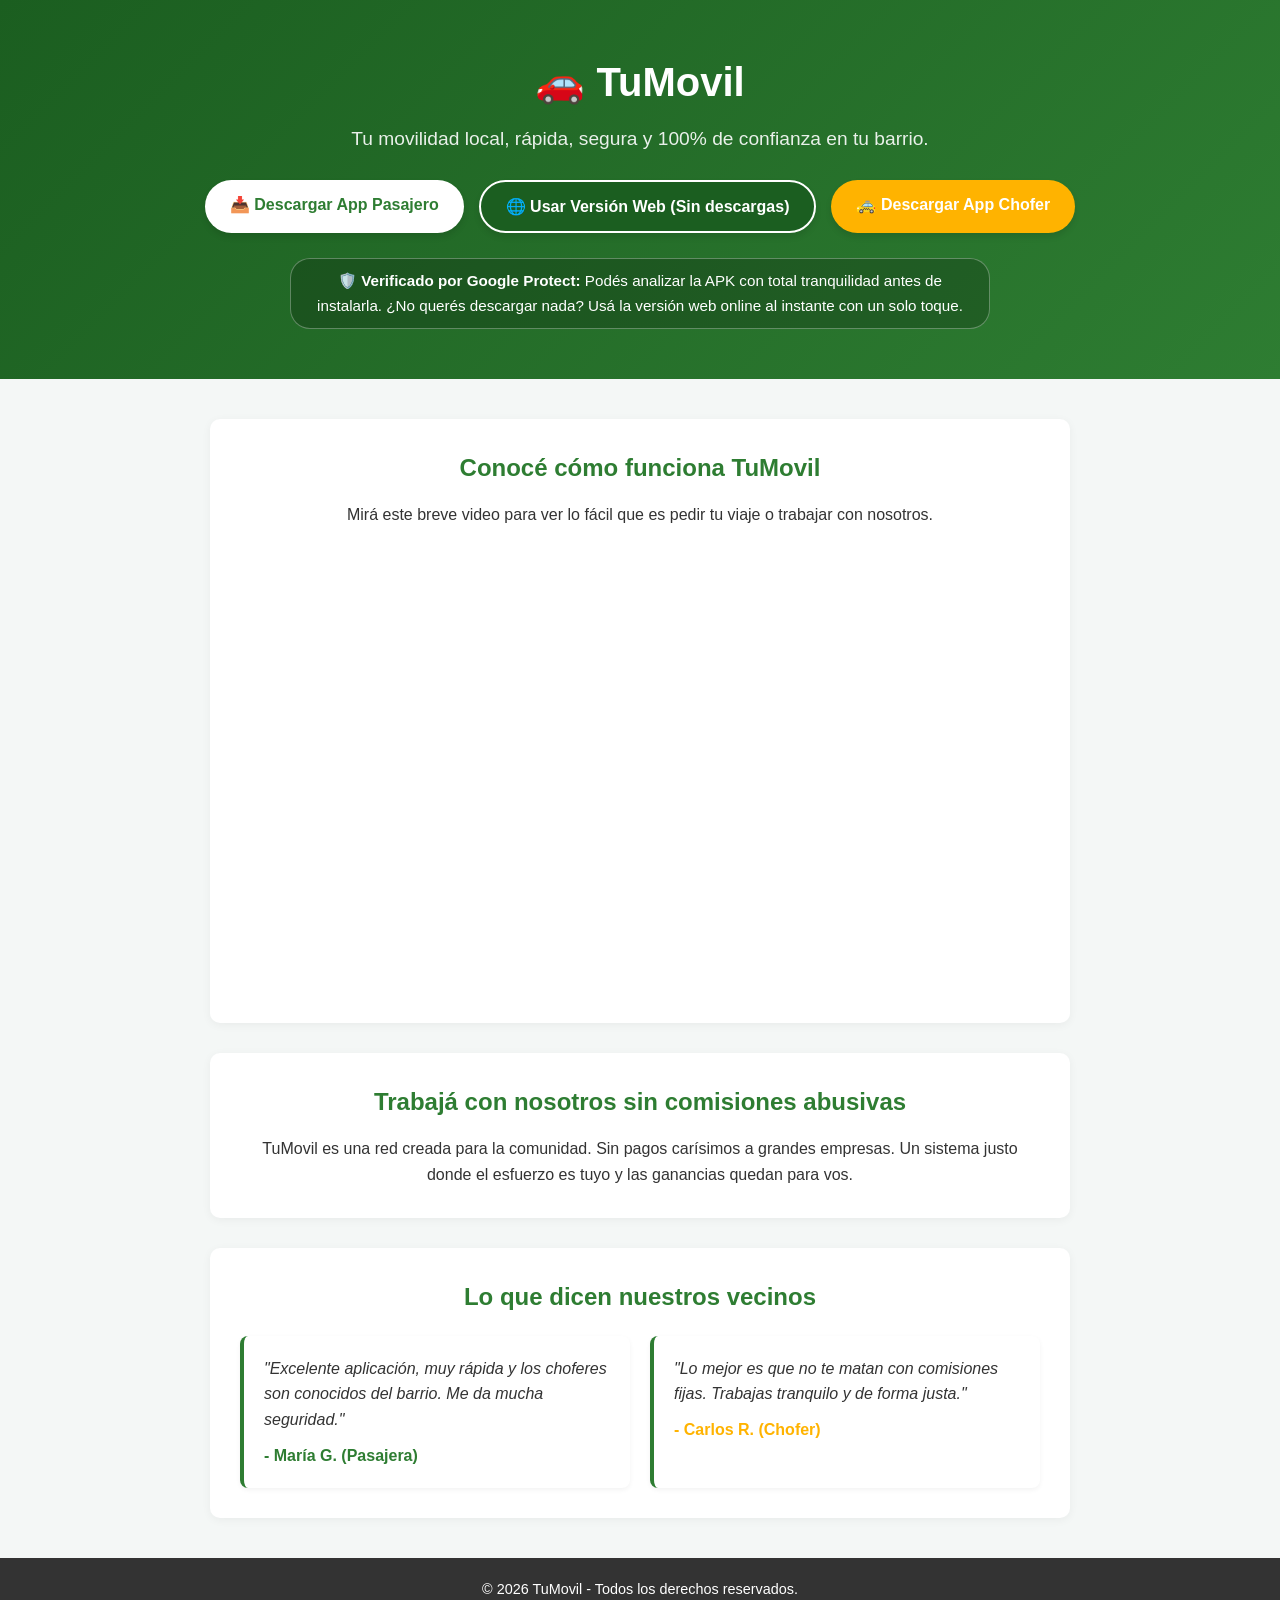
<file: inicio.html>
<!DOCTYPE html>
<html lang="es">
<head>
    <meta charset="UTF-8">
    <meta name="viewport" content="width=device-width, initial-scale=1.0">
    <title>TuMovil - Movilidad Local Segura y Confiable</title>
    <style>
        * {
            margin: 0;
            padding: 0;
            box-sizing: border-box;
            font-family: 'Arial', sans-serif;
        }
        body {
            background-color: #f4f7f6;
            color: #333;
            line-height: 1.6;
        }
        header {
            background: linear-gradient(135deg, #1b5e20, #2e7d32);
            color: white;
            text-align: center;
            padding: 50px 20px;
        }
        header h1 {
            font-size: 2.5rem;
            margin-bottom: 10px;
        }
        header p {
            font-size: 1.2rem;
            margin-bottom: 20px;
            opacity: 0.9;
        }
        .btn-container {
            display: flex;
            justify-content: center;
            gap: 15px;
            flex-wrap: wrap;
            margin-top: 25px;
        }
        .btn {
            background-color: #fff;
            color: #2e7d32;
            padding: 12px 25px;
            border-radius: 30px;
            text-decoration: none;
            font-weight: bold;
            box-shadow: 0 4px 6px rgba(0,0,0,0.1);
            transition: 0.3s;
        }
        .btn:hover {
            background-color: #e8f5e9;
            transform: translateY(-2px);
        }
        .btn-web {
            background-color: #1b5e20;
            color: #fff;
            border: 2px solid #fff;
        }
        .btn-web:hover {
            background-color: #2e7d32;
        }
        .btn-driver {
            background-color: #ffb300;
            color: #fff;
        }
        .btn-driver:hover {
            background-color: #ffa000;
        }
        .security-badge {
            background: rgba(0, 0, 0, 0.2);
            display: inline-block;
            padding: 10px 20px;
            border-radius: 20px;
            margin-top: 25px;
            font-size: 0.95rem;
            border: 1px solid rgba(255, 255, 255, 0.3);
            max-width: 700px;
        }
        section {
            max-width: 900px;
            margin: 40px auto;
            padding: 0 20px;
        }
        .card {
            background: white;
            padding: 30px;
            border-radius: 10px;
            box-shadow: 0 2px 10px rgba(0,0,0,0.05);
            margin-bottom: 30px;
            text-align: center;
        }
        .card h2 {
            color: #2e7d32;
            margin-bottom: 15px;
        }
        .video-container {
            position: relative;
            padding-bottom: 56.25%; /* 16:9 aspect ratio */
            height: 0;
            overflow: hidden;
            border-radius: 8px;
            margin-top: 15px;
        }
        .video-container iframe {
            position: absolute;
            top: 0;
            left: 0;
            width: 100%;
            height: 100%;
            border: 0;
        }
        .testimonials {
            display: grid;
            grid-template-columns: repeat(auto-fit, minmax(250px, 1fr));
            gap: 20px;
            margin-top: 20px;
        }
        .testimonial-card {
            background: #fff;
            padding: 20px;
            border-radius: 8px;
            border-left: 4px solid #2e7d32;
            box-shadow: 0 2px 5px rgba(0,0,0,0.05);
            text-align: left;
        }
        footer {
            text-align: center;
            padding: 20px;
            background-color: #333;
            color: white;
            font-size: 0.9rem;
        }
    </style>
</head>
<body>

    <header>
        <h1>🚗 TuMovil</h1>
        <p>Tu movilidad local, rápida, segura y 100% de confianza en tu barrio.</p>
        
        <div class="btn-container">
            <a href="https://drive.google.com/uc?export=download&id=1JeK6Cmhd-Ll_GwU3ZjMogoPe0FnPGwwF" class="btn">📥 Descargar App Pasajero</a>
            <a href="https://tu-m-vil-catalina.vercel.app/" class="btn btn-web" target="_blank">🌐 Usar Versión Web (Sin descargas)</a>
            <a href="https://drive.google.com/uc?export=download&id=1S7NJTrITmtEGENM7S3y9rerTFPa8bZ2f" class="btn btn-driver">🚕 Descargar App Chofer</a>
        </div>

        <div class="security-badge">
            🛡️ <strong>Verificado por Google Protect:</strong> Podés analizar la APK con total tranquilidad antes de instalarla. ¿No querés descargar nada? Usá la versión web online al instante con un solo toque.
        </div>
    </header>

    <section>
        <!-- Sección de Video Explicativo -->
        <div class="card">
            <h2>Conocé cómo funciona TuMovil</h2>
            <p>Mirá este breve video para ver lo fácil que es pedir tu viaje o trabajar con nosotros.</p>
            <div class="video-container">
                <iframe src="https://www.youtube.com/embed/rFtxx2hJh3Y?enablejsapi=1&autoplay=0" title="YouTube video player" frameborder="0" allow="accelerometer; autoplay; clipboard-write; encrypted-media; gyroscope; picture-in-picture" allowfullscreen></iframe>
            </div>
        </div>

        <!-- Sección Para Choferes / Beneficios -->
        <div class="card">
            <h2>Trabajá con nosotros sin comisiones abusivas</h2>
            <p>TuMovil es una red creada para la comunidad. Sin pagos carísimos a grandes empresas. Un sistema justo donde el esfuerzo es tuyo y las ganancias quedan para vos.</p>
        </div>

        <!-- Sección de Testimonios -->
        <div class="card" style="text-align: left;">
            <h2 style="text-align: center;">Lo que dicen nuestros vecinos</h2>
            <div class="testimonials">
                <div class="testimonial-card">
                    <p><em>"Excelente aplicación, muy rápida y los choferes son conocidos del barrio. Me da mucha seguridad."</em></p>
                    <p style="margin-top: 10px; font-weight: bold; color: #2e7d32;">- María G. (Pasajera)</p>
                </div>
                <div class="testimonial-card">
                    <p><em>"Lo mejor es que no te matan con comisiones fijas. Trabajas tranquilo y de forma justa."</em></p>
                    <p style="margin-top: 10px; font-weight: bold; color: #ffb300;">- Carlos R. (Chofer)</p>
                </div>
            </div>
        </div>
    </section>

    <footer>
        <p>&copy; 2026 TuMovil - Todos los derechos reservados.</p>
    </footer>

</body>
</html>
</file>
